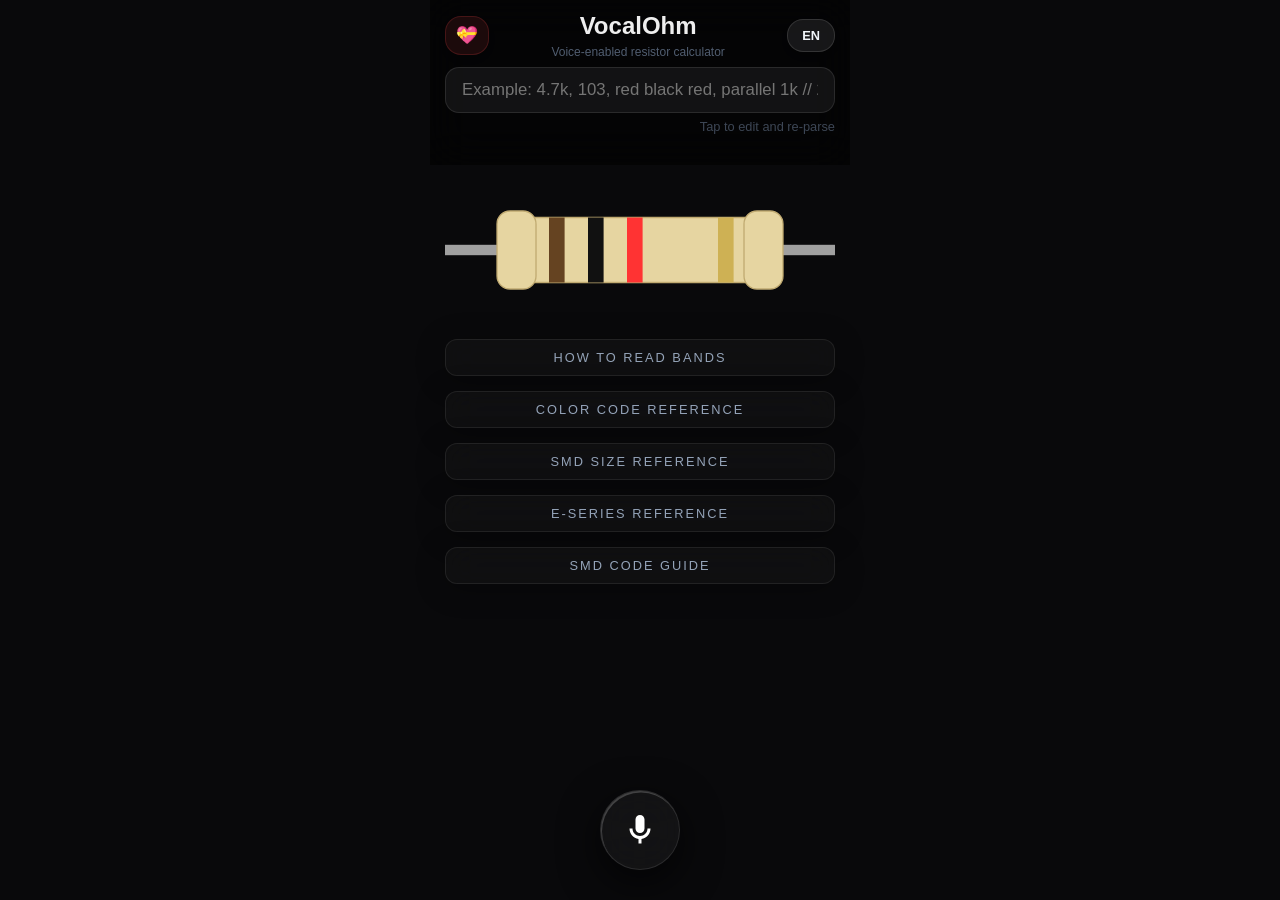
<file: index.html>
<!doctype html>
<html lang="en">

<head>
  <meta charset="UTF-8" />
  <meta name="apple-mobile-web-app-title" content="VocalOhm">
  <meta name="theme-color" content="#000000">
  <meta name="apple-mobile-web-app-capable" content="yes">
  <meta name="apple-mobile-web-app-status-bar-style" content="black-translucent">
  <link rel="manifest" href="./manifest.json">
  <link rel="apple-touch-icon" href="./apple-touch-icon.png">
  <link rel="icon" type="image/png" href="./apple-touch-icon.png" />
  <link rel="icon" type="image/svg+xml" href="./favicon.svg" />
  <meta name="viewport"
    content="width=device-width, initial-scale=1.0, maximum-scale=1.0, user-scalable=no, viewport-fit=cover" />
  <title>VocalOhm — Voice Resistor Calculator & SMD Decoder</title>
  <meta name="description"
    content="Advanced voice-controlled resistor calculator. Decode 4, 5, 6 color bands, SMD codes, and calculate parallel resistance instantly. Perfect for electronics engineers and hobbyists. Works offline.">
  <meta name="keywords" content="resistor calculator, voice resistor calculator, smd decoder, color band calculator, parallel resistance, electronics tool, vocalohm, ohm's law, engineering tool">
  <meta name="author" content="VocalOhm">
  <meta name="robots" content="index, follow">
  <link rel="canonical" href="https://noname122021.github.io/vocalohm/">
  <meta name="google-site-verification" content="v8OCuTDciyt_ZFpnl77QTEDwBf9LESnMY9tQOaKg-Ok" />

  <!-- Language Alternates -->
  <link rel="alternate" hreflang="x-default" href="https://noname122021.github.io/vocalohm/" />
  <link rel="alternate" hreflang="en" href="https://noname122021.github.io/vocalohm/" />
  <link rel="alternate" hreflang="ru" href="https://noname122021.github.io/vocalohm/?lang=ru" />
  <link rel="alternate" hreflang="uk" href="https://noname122021.github.io/vocalohm/?lang=uk" />
  <link rel="alternate" hreflang="de" href="https://noname122021.github.io/vocalohm/?lang=de" />
  <link rel="alternate" hreflang="es" href="https://noname122021.github.io/vocalohm/?lang=es" />
  <link rel="alternate" hreflang="fr" href="https://noname122021.github.io/vocalohm/?lang=fr" />
  <link rel="alternate" hreflang="it" href="https://noname122021.github.io/vocalohm/?lang=it" />
  <link rel="alternate" hreflang="pl" href="https://noname122021.github.io/vocalohm/?lang=pl" />
  <link rel="alternate" hreflang="zh" href="https://noname122021.github.io/vocalohm/?lang=zh" />
  <link rel="alternate" hreflang="ja" href="https://noname122021.github.io/vocalohm/?lang=ja" />

  <!-- Open Graph / Facebook -->
  <meta property="og:type" content="website">
  <meta property="og:url" content="https://noname122021.github.io/vocalohm/">
  <meta property="og:title" content="VocalOhm — Voice-Controlled Resistor Calculator">
  <meta property="og:description"
    content="Identify resistors by color, SMD code, or voice. Calculate parallel circuits instantly.">
  <meta property="og:image" content="https://noname122021.github.io/vocalohm/apple-touch-icon.png">
  <meta property="og:site_name" content="VocalOhm">

  <!-- Twitter -->
  <meta property="twitter:card" content="summary_large_image">
  <meta property="twitter:url" content="https://noname122021.github.io/vocalohm/">
  <meta property="twitter:title" content="VocalOhm — Voice-Controlled Resistor Calculator">
  <meta property="twitter:description"
    content="Voice-first electronics tool for engineers. Decode resistors and calculate parallel resistance in seconds.">
  <meta property="twitter:image" content="https://noname122021.github.io/vocalohm/apple-touch-icon.png">
  <style>
    html,
    body {
      background-color: #000000;
      margin: 0;
    }
  </style>
  <script type="module" crossorigin src="./assets/index-_3-oCH37.js"></script>
  <link rel="modulepreload" crossorigin href="./assets/reference-panels-Cm5bRC6V.js">
  <link rel="stylesheet" crossorigin href="./assets/index-BtxwMaZM.css">
</head>

<body>
  <div id="root"></div>
</body>

</html>
</file>
<file: assets/index-BtxwMaZM.css>
*{box-sizing:border-box}body{touch-action:pan-y}html,body{margin:0;padding:0;width:100%;min-height:100%;background:#000;color:#eee;font-family:-apple-system,BlinkMacSystemFont,Segoe UI,Roboto,Helvetica,Arial,sans-serif;overflow-x:hidden;scrollbar-width:none}body::-webkit-scrollbar{display:none}.app-container{width:100%;max-width:420px;margin:0 auto;min-height:100vh;position:relative;text-align:center}.sticky-header{position:fixed;top:0;left:50%;transform:translate(-50%);z-index:200;width:100%;max-width:420px;background:#0000008c;-webkit-backdrop-filter:saturate(180%) blur(20px);backdrop-filter:saturate(180%) blur(20px)}.header-controls{padding:0 15px}.top-bar{display:flex;justify-content:space-between;align-items:center;padding:calc(12px + env(safe-area-inset-top,0px)) 15px 8px;position:relative;width:100%;overflow:hidden}.top-bar-left{flex-shrink:0;display:flex;align-items:center}.top-bar-center{display:flex;flex-direction:column;align-items:center;flex:1;min-width:0;padding:0 10px}.title{margin:0;transition:all .3s ease;line-height:1.2;white-space:nowrap;pointer-events:none;user-select:none;-webkit-user-select:none;font-size:1.5rem;max-width:100%;overflow:hidden;text-overflow:ellipsis}.title.compact{font-size:1.1rem}.tagline{font-size:.75rem;color:#64748b;white-space:nowrap;opacity:.8;font-weight:500;transition:all .3s ease;pointer-events:none;margin:4px 0 0;max-width:100%;overflow:hidden;text-overflow:ellipsis}.tagline.hidden{opacity:0;max-height:0;margin:0;overflow:hidden}.hero-resistor{margin:10px 0 20px;opacity:1;animation:heroFadeIn 1s cubic-bezier(.16,1,.3,1)}.hero-resistor.clickable{cursor:pointer;transition:transform .3s cubic-bezier(.175,.885,.32,1.275)}.hero-resistor.clickable:hover{transform:scale(1.05)}.hero-resistor.clickable:active{transform:scale(.98)}@keyframes heroFadeIn{0%{opacity:0;transform:scale(.9) translateY(10px)}to{opacity:1;transform:scale(1) translateY(0)}}.main-content{padding:175px 15px 120px}.transcript-input{width:100%;background:#ffffff0f;border:1px solid rgba(255,255,255,.1);color:#fff;padding:12px 16px;border-radius:14px;font-size:1.05rem;text-align:center;outline:none}.transcript-input:focus{background:#ffffff1f;border-color:#3b82f680}.transcript-input.listening{background:#3b82f61a;border-color:#3b82f680;animation:inputPulse 1.5s infinite}@keyframes inputPulse{0%{box-shadow:0 0 #3b82f680}70%{box-shadow:0 0 0 8px #3b82f600}to{box-shadow:0 0 #3b82f600}}.f-hint,.subtitle,.input-hint{font-size:.8rem;color:#64748b!important;user-select:none;-webkit-user-select:none;transition:opacity .3s ease;line-height:1.5;opacity:.6}.subtitle{margin:6px 0 10px}.mic-interaction-hint{margin:0 15px 15px;padding:10px 24px;text-align:center;background:#1e293b80;-webkit-backdrop-filter:blur(16px) saturate(160%);backdrop-filter:blur(16px) saturate(160%);border:1px solid rgba(255,255,255,.12);border-radius:50px;box-shadow:0 10px 30px -5px #00000080,inset 0 1px 1px #ffffff1a;color:#f1f5f9!important;opacity:1;font-size:.85rem;font-weight:500;max-width:340px;display:flex;align-items:center;justify-content:center;gap:8px;-webkit-animation:hintFadeOut 5s linear forwards;animation:hintFadeOut 5s linear forwards}@-webkit-keyframes hintFadeOut{to{opacity:0;visibility:hidden}}@keyframes hintFadeOut{to{opacity:0;visibility:hidden}}.subtitle.hidden,.mic-interaction-hint.hidden{opacity:0!important;pointer-events:none}.f-small-muted{font-size:.75rem;color:#64748b;text-transform:uppercase;letter-spacing:1px}.mic-btn-container{position:fixed;bottom:calc(30px + env(safe-area-inset-bottom,0px));left:50%;transform:translate(-50%);width:100%;max-width:420px;display:flex;flex-direction:column;align-items:center;gap:20px;z-index:1000;pointer-events:none}.mic-btn-container.floating{align-items:flex-end;padding-right:20px}.mic-btn-container button{pointer-events:auto}.mic-btn{width:80px;height:80px;border-radius:50%;background:#23232366;-webkit-backdrop-filter:saturate(180%) blur(22px);backdrop-filter:saturate(180%) blur(22px);color:#fff;border:1px solid rgba(255,255,255,.1);box-shadow:0 12px 40px #000000b3,inset 1px 1.5px .5px #fff3;display:flex;align-items:center;justify-content:center;transition:transform .4s cubic-bezier(.175,.885,.32,1.275),opacity .4s ease,background .3s ease,border-color .3s ease,box-shadow .3s ease;user-select:none;-webkit-user-select:none;-webkit-tap-highlight-color:transparent;cursor:pointer}.mic-btn:active{transform:scale(.95);opacity:.8;transition:transform .1s ease-out,opacity .1s ease-out}.mic-btn.initializing{animation:micPop .6s cubic-bezier(.175,.885,.32,1.275)}@keyframes micPop{0%{transform:scale(1)}40%{transform:scale(1.2)}70%{transform:scale(.9)}to{transform:scale(1)}}.mic-btn.listening{animation:micPulse 2s infinite;border-color:#3b82f6;background:#3b82f633}.mic-btn.floating{width:60px;height:60px}@keyframes micPulse{0%{transform:scale(1);box-shadow:0 0 #3b82f666}70%{transform:scale(1.05);box-shadow:0 0 0 10px #3b82f600}to{transform:scale(1);box-shadow:0 0 #3b82f600}}.glass-card{background:#19191973;-webkit-backdrop-filter:blur(16px) saturate(140%);backdrop-filter:blur(16px) saturate(140%);padding:20px;border-radius:12px;border:1px solid rgba(255,255,255,.08);box-shadow:0 4px 30px #0000004d}.resistor-value-large{font-size:2.5em;font-weight:700;margin:10px 0;word-break:break-word}.result-header{display:flex;justify-content:space-between;align-items:center}.result-type-label{font-size:.75rem;color:#64748b;text-transform:uppercase;letter-spacing:2px;user-select:none;-webkit-user-select:none}.status-badge{font-size:.6rem;padding:2px 6px;border-radius:4px;font-weight:700;user-select:none;-webkit-user-select:none}.status-badge.standard{background:#064e3b;color:#34d399;border:1px solid #065f46}.status-badge.non-standard{background:#991b1b;color:#f87171;border:1px solid #7f1d1d}.band-toggle-btn{background:#3b82f6;color:#fff;border:none;padding:3px 6px;border-radius:4px;font-size:.65rem;position:absolute;top:-10px;right:0;user-select:none;-webkit-user-select:none;cursor:pointer}.smd-resistor-container{margin:15px 0;display:flex;justify-content:center}.smd-resistor{display:flex;align-items:stretch;height:40px;background:#000;border-radius:4px;overflow:hidden;box-shadow:0 2px 8px #0006;border:1px solid #333}.smd-contact{width:12px;background:#ccc;box-shadow:inset 0 0 4px #0003}.smd-body{padding:0 15px;display:flex;align-items:center;justify-content:center;background:linear-gradient(to bottom,#111,#000)}.smd-text{color:#fff;font-family:monospace;font-size:1.1rem;letter-spacing:2px;font-weight:700}.resistor-tolerance{color:#64748b;font-size:.8rem;margin-top:8px;opacity:.8;font-style:italic}.variants-container{margin-top:10px;padding-top:5px}.variants-title{font-size:.75rem;color:#64748b;text-transform:uppercase;letter-spacing:1px;margin-bottom:5px;user-select:none;-webkit-user-select:none}.variants-flex{display:flex;justify-content:center;flex-wrap:wrap;gap:8px;margin-top:10px}.variant-pill{background:#ffffff0d;border:1px solid rgba(255,255,255,.1);padding:6px 10px;border-radius:6px;font-size:.85em;user-select:none;-webkit-user-select:none}.variant-pill.highlight{background:#065f46;color:#10b981;border-color:#10b981}.series-badge{background:#3b82f61a;color:#60a5fa;border:1px solid rgba(59,130,246,.3);padding:3px 8px;border-radius:12px;font-size:.75rem;font-weight:700}.lang-switcher-single{background:#ffffff0d;border:1px solid rgba(255,255,255,.1);color:#64748b;padding:6px 12px;border-radius:12px;font-size:.7rem;font-weight:700;text-transform:uppercase;user-select:none;-webkit-user-select:none;cursor:pointer}.guesses-container{display:flex;flex-direction:row;align-items:center;gap:2px;margin-top:2px;width:100%;overflow:hidden;opacity:0;transition:opacity .3s}.guesses-container.visible{opacity:1}.guesses-scroll{display:flex;gap:6px;overflow-x:auto;flex:1;padding-bottom:5px;align-items:center}.guesses-scroll::-webkit-scrollbar{display:none}.guess-pill{background:#ffffff0d;color:#cbd5e1;border:1px solid rgba(255,255,255,.1);padding:4px 12px;border-radius:12px;font-size:.75rem;user-select:none;-webkit-user-select:none;cursor:pointer}.guess-pill.selected{background:#3b82f6;color:#fff;border:none}.modal-overlay{position:fixed;top:0;right:0;bottom:0;left:0;background:#00000080;-webkit-backdrop-filter:blur(25px) saturate(150%);backdrop-filter:blur(25px) saturate(150%);z-index:2000;display:flex;align-items:center;justify-content:center}.modal-card{max-width:320px;width:100%;padding:30px 20px!important}details summary{color:#94a3b8;font-size:.8rem;text-transform:uppercase;letter-spacing:2px;cursor:pointer;list-style:none;display:flex;align-items:center;justify-content:center;gap:8px;user-select:none;-webkit-user-select:none;-webkit-tap-highlight-color:transparent}details[open] summary{margin-bottom:15px}.info-panel-grid{display:grid;grid-template-columns:1fr 1fr;gap:10px;font-size:.85rem;text-align:left}.info-explanation{grid-column:span 2;font-size:.7rem;color:#64748b;border-bottom:1px solid #222;user-select:none;-webkit-user-select:none}@media (min-width: 600px){body{background:#09090b}.app-container{min-height:100vh}}.info-list li{margin-bottom:4px}.legend-table{width:100%;border-collapse:collapse;font-size:.75rem;color:#94a3b8;margin-top:10px}.legend-table th{text-align:left;padding:6px 4px;border-bottom:1px solid #222;color:#64748b;text-transform:uppercase;font-size:.6rem}.legend-table td{padding:5px 4px;border-bottom:1px solid #111;text-align:left}.legend-table td:first-child{min-width:90px}.color-swatch{width:12px;height:12px;border-radius:3px;display:inline-block;vertical-align:middle;margin-right:6px;border:1px solid rgba(255,255,255,.15)}.swatch-black{background:#000;box-shadow:inset 0 0 0 1px #333}.swatch-brown{background:#78350f}.swatch-red{background:#dc2626}.swatch-orange{background:#ea580c}.swatch-yellow{background:#eab308}.swatch-green{background:#16a34a}.swatch-blue{background:#2563eb}.swatch-violet{background:#9333ea}.swatch-gray{background:#4b5563}.swatch-white{background:#f8fafc}.swatch-gold{background:linear-gradient(135deg,#fbbf24,#d97706)}.swatch-silver{background:linear-gradient(135deg,#cbd5e1,#64748b)}.smd-diagram-svg text{font-family:sans-serif;user-select:none;-webkit-user-select:none}.dim-group text{text-shadow:0 1px 2px rgba(0,0,0,.8)}.smd-sizes-table{min-width:480px!important}.smd-sizes-table th{font-size:.55rem!important;text-align:center!important}.smd-sizes-table th:first-child{text-align:left!important;min-width:60px}.smd-sizes-table td{font-size:.75rem;text-align:center}.smd-sizes-table td:first-child{text-align:left}.info-panel-grid{display:flex;flex-direction:column;gap:12px;padding:10px 0;font-size:.8rem}.info-explanation{color:#64748b;line-height:1.5;font-style:italic;font-size:.75rem;margin-bottom:5px;user-select:none;-webkit-user-select:none}.info-list{list-style:none;padding:0;margin:5px 0 0;display:flex;flex-direction:column;gap:4px}.info-list li{color:#cbd5e1;padding:2px 0;border-bottom:1px solid rgba(255,255,255,.03)}.info-list li:last-child{border-bottom:none}.parallel-info{margin:12px 0 8px;padding:14px 16px;background:#3b82f60f;border:1px solid rgba(59,130,246,.15);border-radius:12px}.parallel-formula{display:flex;align-items:center;justify-content:center;flex-wrap:wrap;gap:6px;font-size:1rem;color:#94a3b8}.parallel-separator{color:#3b82f6;font-weight:700;font-size:1.2em}.parallel-input-value{display:inline-flex;align-items:center;background:#ffffff0f;border:1px solid rgba(255,255,255,.1);padding:3px 10px;border-radius:8px;font-weight:600;color:#e2e8f0;font-size:.95rem;max-width:180px;white-space:nowrap;overflow:hidden;text-overflow:ellipsis}.parallel-equals{color:#3b82f6;font-size:1.1rem;font-weight:700;margin-top:8px;text-align:center}.parallel-label{font-size:.7rem;color:#64748b;text-transform:uppercase;letter-spacing:1.5px;margin-bottom:8px;text-align:center;user-select:none;-webkit-user-select:none}@keyframes spin{0%{transform:rotate(0)}to{transform:rotate(360deg)}}@keyframes fadeIn{0%{opacity:0}to{opacity:1}}.parallel-equivalent-label{font-size:.7rem;color:#64748b;text-transform:uppercase;letter-spacing:1.5px;margin-top:15px;margin-bottom:-5px;text-align:center;user-select:none;-webkit-user-select:none}.lang-switcher-btn,.support-heart-btn{flex-shrink:0;background:#ffffff14;border:1px solid rgba(255,255,255,.12);color:#f1f5f9;padding:8px 14px;border-radius:16px;font-size:.8rem;font-weight:600;display:flex;align-items:center;cursor:pointer;transition:all .2s ease;box-shadow:0 4px 12px #0003}.support-heart-btn{padding:8px 10px;font-size:1.1rem;background:#ef44441a;border-color:#ef444433}.lang-switcher-btn:active,.support-heart-btn:active{transform:scale(.95);background:#ffffff1f}.language-modal{max-width:380px!important;width:92%!important;max-height:80vh;display:flex;flex-direction:column;overflow:hidden;border-radius:28px!important;padding:0!important;border:1px solid rgba(255,255,255,.15)!important;box-shadow:0 20px 50px #00000080!important}.language-grid{display:grid;grid-template-columns:1fr 1fr;gap:10px;margin-top:0;overflow-y:auto;padding:10px 20px 24px;flex:1}@media (max-width: 420px){.language-grid{grid-template-columns:1fr;gap:8px}}.language-option{display:flex;align-items:center;gap:12px;padding:12px 16px;background:#ffffff0d;border:1px solid rgba(255,255,255,.1);border-radius:16px;color:#f1f5f9;font-size:.95rem;font-weight:500;cursor:pointer;transition:all .2s ease;position:relative;text-align:left}.language-option:hover{background:#ffffff14;border-color:#fff3}.language-option.selected{background:#3b82f633;border-color:#3b82f6;color:#60a5fa}.lang-name{white-space:nowrap;overflow:hidden;text-overflow:ellipsis;flex:1;text-align:left;min-width:0}.lang-flag{font-size:1.4rem}.lang-check{margin-left:auto;font-size:1.1rem;color:#3b82f6}.modal-header{display:flex;justify-content:space-between;align-items:center;padding:24px 20px 10px;margin-bottom:0;border-bottom:1px solid rgba(255,255,255,.05)}.modal-header h3{margin:0;font-size:1.25rem;font-weight:700;color:#fff}.close-btn{background:none;border:none;color:#64748b;font-size:1.8rem;cursor:pointer;padding:0;line-height:1}
</file>
